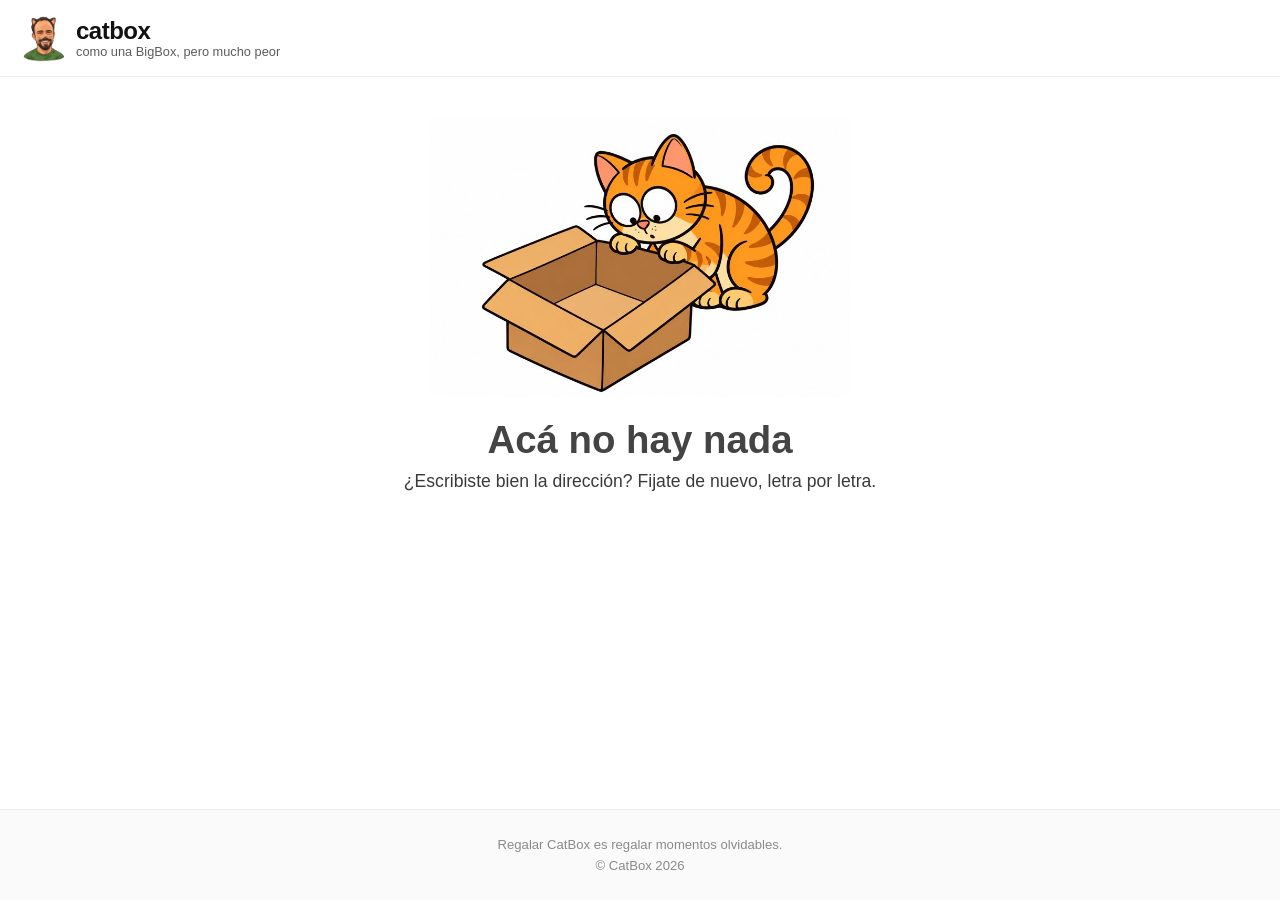
<file: index.html>
<!DOCTYPE html>
<html lang="es">
<head>
  <meta charset="UTF-8">
  <meta name="viewport" content="width=device-width, initial-scale=1.0">
  <title>CatBox – Acá no hay nada</title>
  <link rel="icon" type="image/png" href="/no-es-el-mejor-regalo-pero-es-lo-que-conseguimos/favicon.png">
  <link rel="stylesheet" href="/no-es-el-mejor-regalo-pero-es-lo-que-conseguimos/styles.css?v=4">
</head>
<body class="pagina-error">

  <header>
    <span class="logo">
      <img src="/no-es-el-mejor-regalo-pero-es-lo-que-conseguimos/logo.png" alt="Logo de CatBox">
      <span class="logo-texto">
        <span class="logo-nombre">catbox</span>
        <span class="logo-slogan">como una BigBox, pero mucho peor</span>
      </span>
    </span>
  </header>

  <main>
    <img class="error-imagen" src="/no-es-el-mejor-regalo-pero-es-lo-que-conseguimos/gato-caja.jpg" alt="Un gato mirando una caja vacía">
    <h1>Acá no hay nada</h1>
    <p class="subtitulo">¿Escribiste bien la dirección? Fijate de nuevo, letra por letra.</p>
  </main>

  <footer>
    Regalar CatBox es regalar momentos olvidables.<br>
    © CatBox 2026
  </footer>
</body>
</html>
</file>
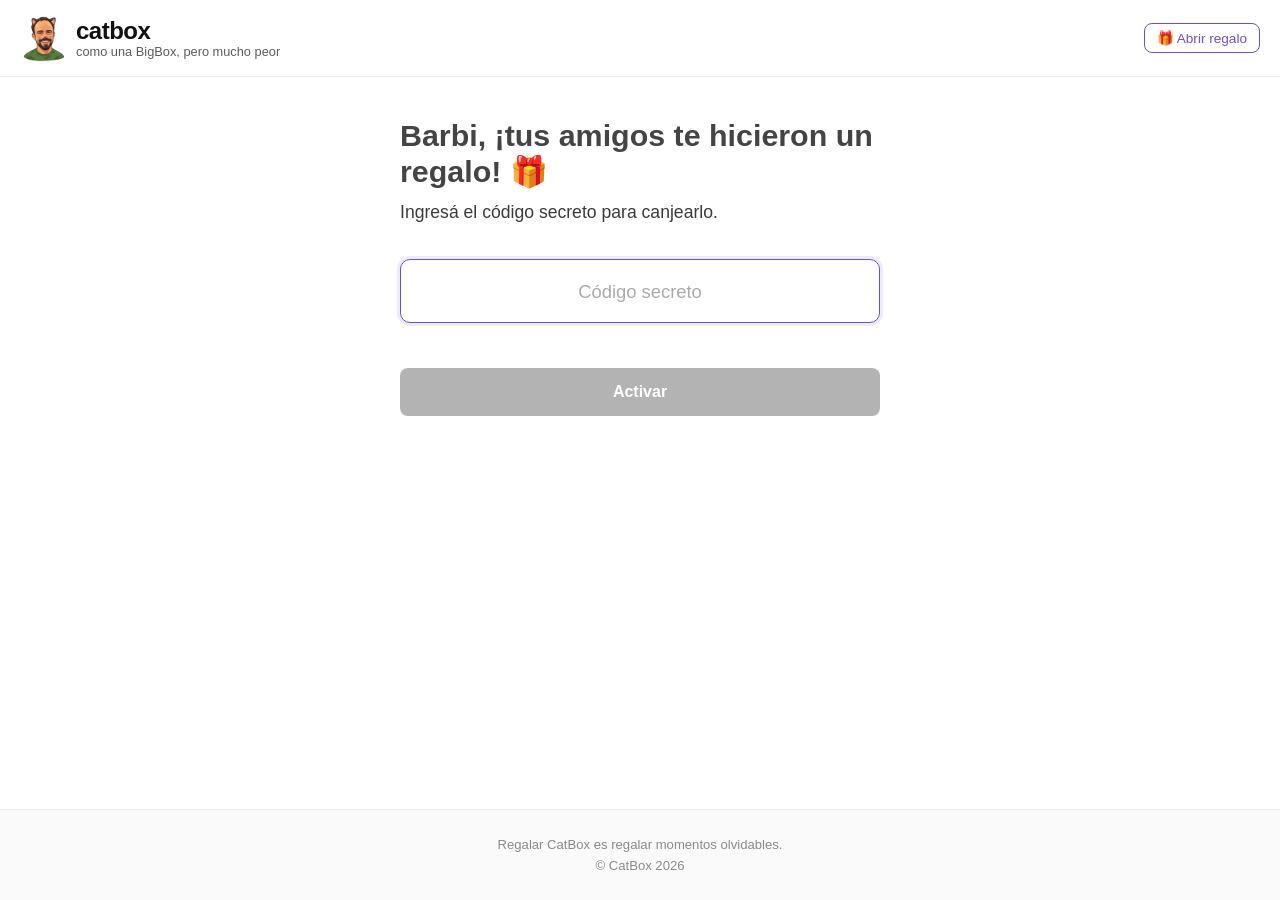
<file: no-es-el-mejor-regalo-pero-es-lo-que-conseguimos/index.html>
<!DOCTYPE html>
<html lang="es">
<head>
  <meta charset="UTF-8">
  <meta name="viewport" content="width=device-width, initial-scale=1.0">
  <title>CatBox – Te regalaron un CatBox</title>
  <link rel="icon" type="image/png" href="favicon.png">
  <link rel="stylesheet" href="styles.css?v=4">
</head>
<body>

  <header>
    <a class="logo" href="index.html">
      <img src="logo.png" alt="Logo de CatBox">
      <span class="logo-texto">
        <span class="logo-nombre">catbox</span>
        <span class="logo-slogan">como una BigBox, pero mucho peor</span>
      </span>
    </a>
    <span class="header-link">🎁 Abrir regalo</span>
  </header>

  <main>
    <h1>Barbi, ¡tus amigos te hicieron un regalo! 🎁</h1>
    <p class="subtitulo">Ingresá el código secreto para canjearlo.</p>

    <form id="formulario" novalidate>
      <input class="campo-codigo" id="codigo" type="text" autocomplete="off" autocapitalize="off" autocorrect="off" spellcheck="false" aria-label="Código secreto" placeholder="Código secreto">
      <p class="mensaje-error" id="error" role="alert"></p>

      <button type="submit" class="boton" id="activar" disabled>Activar</button>
    </form>
  </main>

  <footer>
    Regalar CatBox es regalar momentos olvidables.<br>
    © CatBox 2026
  </footer>

  <script>
    // ⬇️ RESPUESTAS CORRECTAS (no importan mayúsculas, tildes ni espacios de más)
    const RESPUESTAS = ["Juan", "Juan Martín", "Pili", "Pilar", "Santi", "Santiago", "Todos", "Ninguno"];

    const normalizar = t => t.normalize("NFD").replace(/[\u0300-\u036f]/g, "")
                             .toLowerCase().trim().replace(/\s+/g, " ");
    const validas = RESPUESTAS.map(normalizar);

    const campo = document.getElementById("codigo");
    const boton = document.getElementById("activar");
    const error = document.getElementById("error");

    campo.addEventListener("input", () => {
      boton.disabled = campo.value.trim() === "";
      error.textContent = "";
      campo.classList.remove("error");
    });

    document.getElementById("formulario").addEventListener("submit", e => {
      e.preventDefault();
      if (validas.includes(normalizar(campo.value))) {
        try { sessionStorage.setItem("catbox-ok", "1"); } catch (err) {}
        window.location.href = "canje.html";
      } else {
        error.textContent = "Código incorrecto. Probá de nuevo.";
        campo.classList.remove("error");
        void campo.offsetWidth; // reinicia la animación
        campo.classList.add("error");
      }
    });

    campo.focus();
  </script>
</body>
</html>
</file>
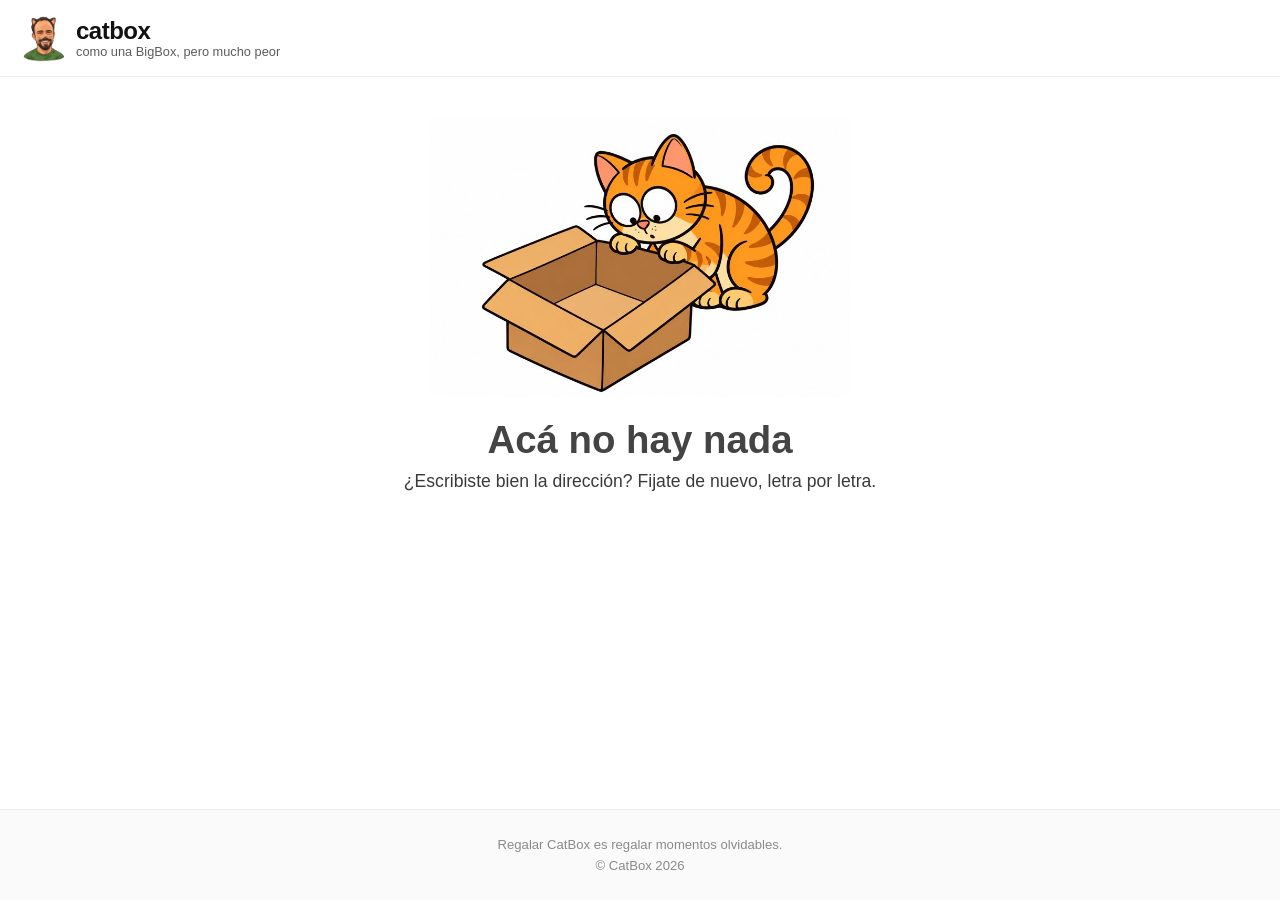
<file: canje.html>
<!DOCTYPE html>
<html lang="es">
<head>
  <meta charset="UTF-8">
  <meta name="viewport" content="width=device-width, initial-scale=1.0">
  <title>CatBox – Elegí tu experiencia</title>
  <link rel="icon" type="image/png" href="favicon.png">
  <link rel="stylesheet" href="styles.css">
  <script>
    // Si alguien entra directo sin poner el código, lo mandamos a la portada
    try {
      if (sessionStorage.getItem("catbox-ok") !== "1") window.location.replace("index.html");
    } catch (e) {}
  </script>
</head>
<body class="canje">

  <header>
    <a class="logo" href="index.html">
      <img src="logo.png" alt="Logo de CatBox">
      <span class="logo-texto">
        <span class="logo-nombre">catbox</span>
        <span class="logo-slogan">como una BigBox, pero mucho peor</span>
      </span>
    </a>
    <span class="header-link">✅ Código activado</span>
  </header>

  <main>
    <h1>¡Código activado, Barbi! 🎉</h1>
    <p class="subtitulo">Elegí la experiencia que quieras canjear.</p>

    <div class="opciones" id="opciones"></div>
  </main>

  <footer>
    Regalar CatBox es regalar momentos olvidables.<br>
    © CatBox 2026
  </footer>

  <script src="experiencias.js"></script>
  <script>
    const contenedor = document.getElementById("opciones");

    OPCIONES.forEach(op => {
      const tarjeta = document.createElement("article");
      tarjeta.className = "opcion" + (op.noDisponible ? " no-disponible" : "");
      tarjeta.innerHTML = `
        <div class="opcion-imagen" style="background:${op.color}">${op.imagen ? `<img src="${op.imagen}" alt="" style="object-position:${op.posicion || "center"}">` : op.emoji}</div>
        <div class="opcion-cuerpo">
          <span class="opcion-categoria"></span>
          <h2></h2>
          <p></p>
          <span class="opcion-estrellas"></span>
          <button class="boton"></button>
        </div>`;
      tarjeta.querySelector(".opcion-categoria").textContent = op.categoria;
      tarjeta.querySelector("h2").textContent = op.titulo;
      tarjeta.querySelector("p").textContent = op.descripcion;

      const zonaEstrellas = tarjeta.querySelector(".opcion-estrellas");
      if (typeof op.estrellas === "number") {
        const pct = Math.max(0, Math.min(5, op.estrellas)) / 5 * 100;
        zonaEstrellas.innerHTML = `<span class="estrellas">★★★★★<span class="relleno" style="width:${pct}%">★★★★★</span></span>`;
      } else {
        zonaEstrellas.innerHTML = `<span>?</span>`;
      }
      zonaEstrellas.append(" · " + op.resena);

      const boton = tarjeta.querySelector("button");
      if (op.noDisponible) {
        boton.textContent = op.noDisponible;
        boton.disabled = true;
      } else {
        boton.textContent = "Canjear esta experiencia";
        boton.addEventListener("click", () => {
          if (op.reserva) window.location.href = "reserva.html?id=" + OPCIONES.indexOf(op);
          else window.location.href = "error.html";
        });
      }
      contenedor.appendChild(tarjeta);
    });

  </script>
</body>
</html>
</file>
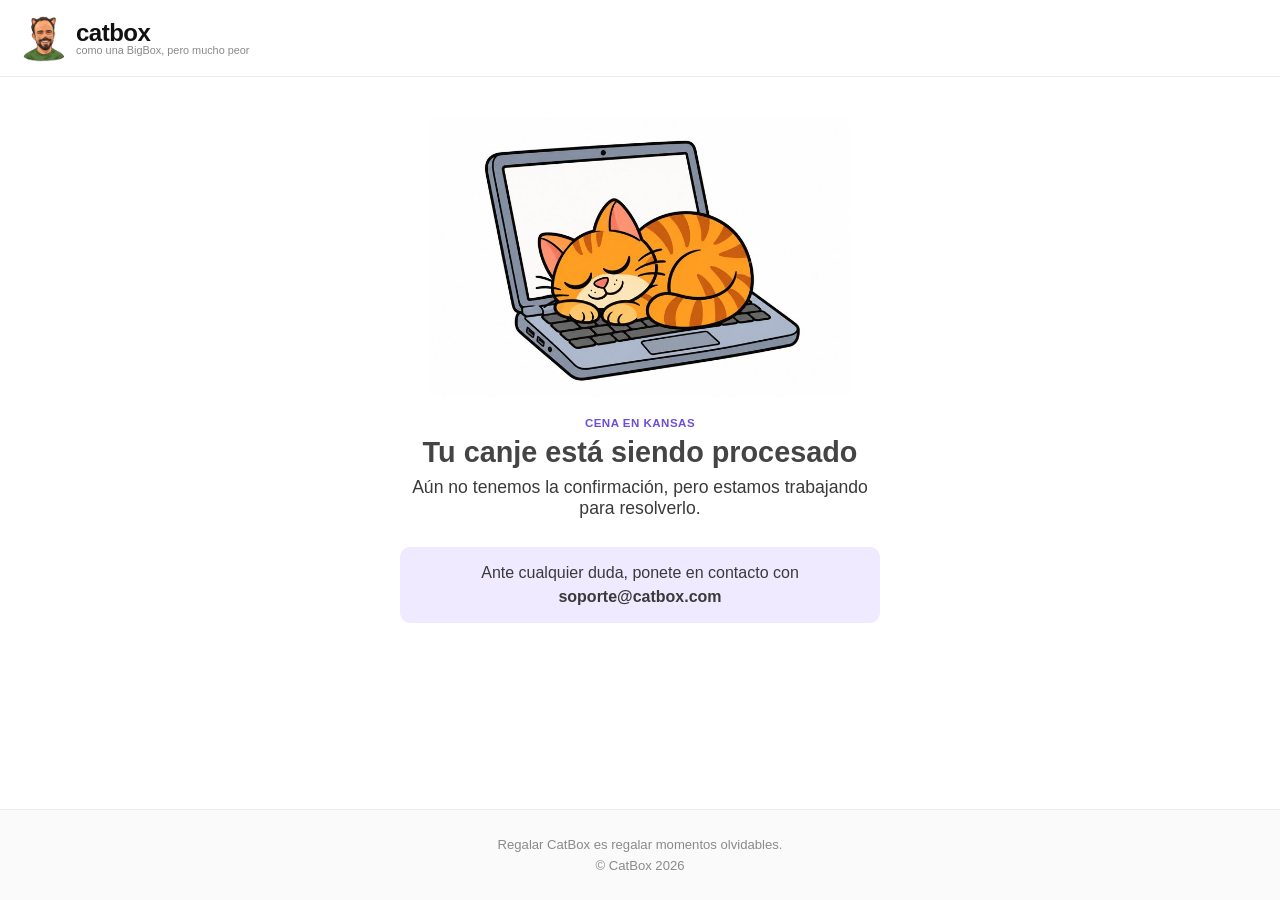
<file: procesando.html>
<!DOCTYPE html>
<html lang="es">
<head>
  <meta charset="UTF-8">
  <meta name="viewport" content="width=device-width, initial-scale=1.0">
  <title>CatBox – Canje en proceso</title>
  <link rel="icon" type="image/png" href="favicon.png">
  <link rel="stylesheet" href="styles.css">
</head>
<body class="pagina-error pagina-procesando">

  <header>
    <a class="logo" href="index.html">
      <img src="logo.png" alt="Logo de CatBox">
      <span class="logo-texto">
        <span class="logo-nombre">catbox</span>
        <span class="logo-slogan">como una BigBox, pero mucho peor</span>
      </span>
    </a>
  </header>

  <main>
    <img class="error-imagen" src="gato-dormido.jpg" alt="Un gato durmiendo sobre una notebook">
    <p class="opcion-categoria" id="experiencia"></p>
    <h1>Tu canje está siendo procesado</h1>
    <p class="subtitulo">Aún no tenemos la confirmación, pero estamos trabajando para resolverlo.</p>
    <p class="aviso">Ante cualquier duda, ponete en contacto con <strong>soporte@catbox.com</strong></p>
  </main>

  <!-- Pop-up de la ruleta -->
  <div class="ruleta-fondo" id="ruletaFondo" aria-hidden="true">
    <div class="ruleta-modal" role="dialog" aria-labelledby="ruletaTitulo">
      <button class="ruleta-cerrar" id="ruletaCerrar" aria-label="Cerrar">×</button>
      <h2 id="ruletaTitulo">CatBox te quiere hacer un regalo adicional.<br>¡Girá la ruleta y ganá!</h2>
      <div class="ruleta-zona">
        <div class="ruleta-flecha"></div>
        <canvas id="ruleta" width="600" height="600"></canvas>
        <button class="ruleta-centro" id="girar">GIRAR</button>
      </div>
      <div class="ruleta-resultado" id="resultado">
        <div class="ruleta-premio">🍷</div>
        <p>¡GANASTE una Wine Bar Experience!</p>
      </div>
    </div>
  </div>

  <footer>
    Regalar CatBox es regalar momentos olvidables.<br>
    © CatBox 2026
  </footer>

  <script src="experiencias.js"></script>
  <script>
    const op = OPCIONES[Number(new URLSearchParams(location.search).get("id"))];
    if (op) document.getElementById("experiencia").textContent = op.titulo;
  </script>
  <script>
    // ---------- Ruleta de premios ----------
    const PREMIOS = ["🥐","🍔","📱","⌚","💰","💊","🛍️","📦","📚","🚗","✈️","🚀","🏐","🎮","🐶","🍷"];
    const GANADOR = "🍷";   // ⬅️ el premio que siempre sale
    const COLORES = ["#6c4fd8","#f4a3c0","#ffd166","#8ecae6","#9d86e9","#ffb4a2","#80d6a3","#f7a072"];

    const canvas = document.getElementById("ruleta");
    const ctx = canvas.getContext("2d");
    const n = PREMIOS.length;
    const seg = 2 * Math.PI / n;
    const R = canvas.width / 2;

    function dibujar() {
      ctx.clearRect(0, 0, canvas.width, canvas.height);
      ctx.save();
      ctx.translate(R, R);
      for (let i = 0; i < n; i++) {
        const ini = -Math.PI / 2 + i * seg;
        ctx.beginPath();
        ctx.moveTo(0, 0);
        ctx.arc(0, 0, R - 6, ini, ini + seg);
        ctx.closePath();
        ctx.fillStyle = COLORES[i % COLORES.length];
        ctx.fill();
        ctx.strokeStyle = "#fff";
        ctx.lineWidth = 4;
        ctx.stroke();
        ctx.save();
        ctx.rotate(ini + seg / 2);
        ctx.translate(R * 0.72, 0);
        ctx.rotate(Math.PI / 2);
        ctx.font = "52px 'Apple Color Emoji','Segoe UI Emoji','Noto Color Emoji',sans-serif";
        ctx.textAlign = "center";
        ctx.textBaseline = "middle";
        ctx.fillText(PREMIOS[i], 0, 0);
        ctx.restore();
      }
      ctx.beginPath();
      ctx.arc(0, 0, R - 4, 0, 2 * Math.PI);
      ctx.strokeStyle = "#3a2a8c";
      ctx.lineWidth = 8;
      ctx.stroke();
      ctx.restore();
    }
    dibujar();

    const fondo = document.getElementById("ruletaFondo");
    const botonGirar = document.getElementById("girar");
    let girando = false;

    // Aparece a los 10 segundos
    setTimeout(() => {
      fondo.classList.add("visible");
      fondo.setAttribute("aria-hidden", "false");
    }, 10000);

    botonGirar.addEventListener("click", () => {
      if (girando) return;
      girando = true;
      botonGirar.disabled = true;
      const i = PREMIOS.indexOf(GANADOR);
      const segGrados = 360 / n;
      const desvio = (Math.random() - 0.5) * segGrados * 0.6; // que no caiga siempre justo en el medio
      const vueltas = 360 * 7;
      const destino = vueltas - (i + 0.5) * segGrados + desvio;
      canvas.style.transform = `rotate(${destino}deg)`;
    });

    canvas.addEventListener("transitionend", () => {
      document.getElementById("resultado").classList.add("visible");
    });

    document.getElementById("ruletaCerrar").addEventListener("click", () => {
      fondo.classList.remove("visible");
      fondo.setAttribute("aria-hidden", "true");
    });
  </script>
</body>
</html>
</file>
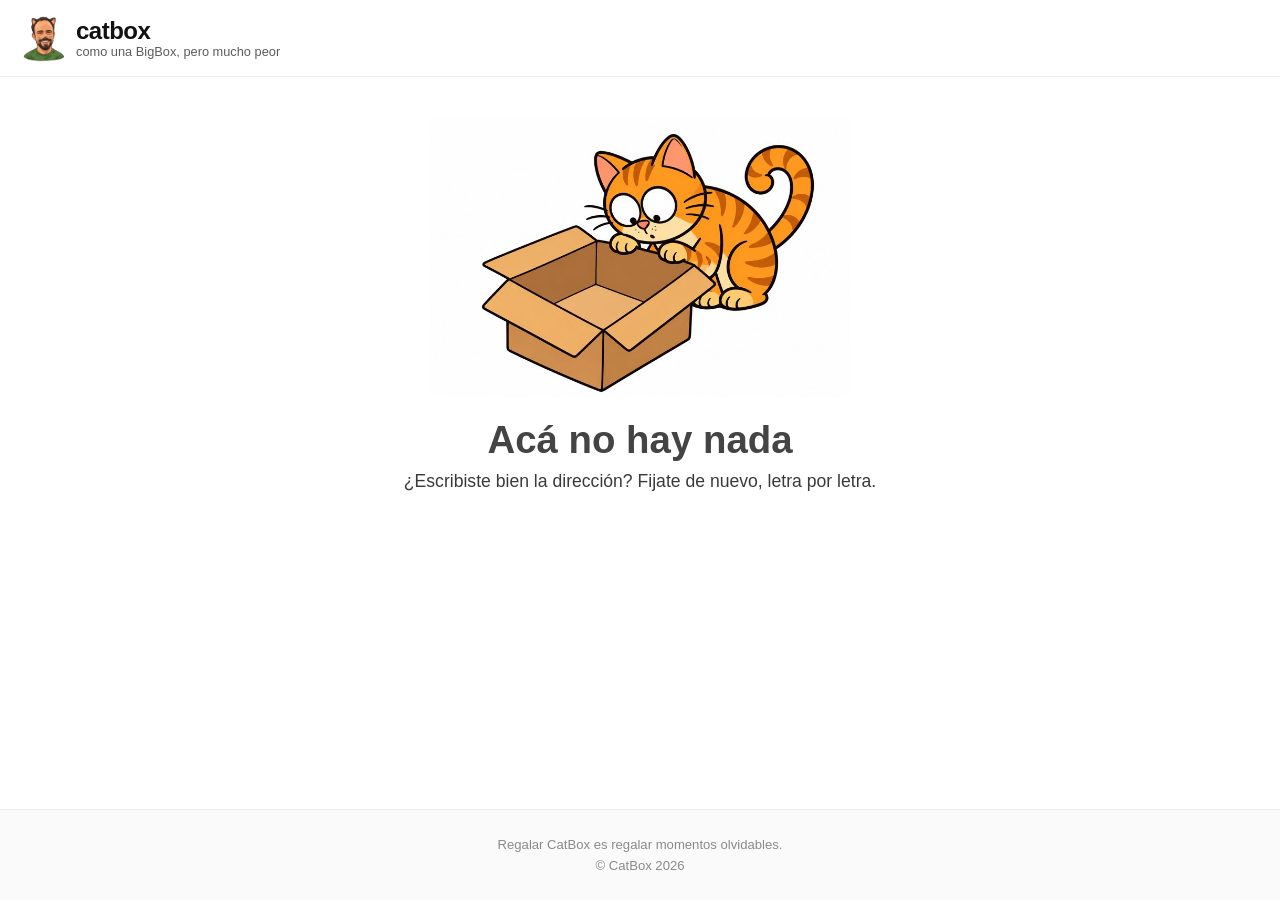
<file: reserva.html>
<!DOCTYPE html>
<html lang="es">
<head>
  <meta charset="UTF-8">
  <meta name="viewport" content="width=device-width, initial-scale=1.0">
  <title>CatBox – Reservá tu experiencia</title>
  <link rel="icon" type="image/png" href="favicon.png">
  <link rel="stylesheet" href="styles.css">
</head>
<body class="pagina-reserva">

  <header>
    <a class="logo" href="index.html">
      <img src="logo.png" alt="Logo de CatBox">
      <span class="logo-texto">
        <span class="logo-nombre">catbox</span>
        <span class="logo-slogan">como una BigBox, pero mucho peor</span>
      </span>
    </a>
  </header>

  <main>
    <img class="reserva-foto" id="foto" src="" alt="">
    <span class="opcion-categoria" id="categoria"></span>
    <h1 id="titulo"></h1>
    <p class="subtitulo" id="descripcion"></p>
    <p class="reserva-detalle" id="detalle"></p>

    <div class="botones">
      <button class="boton boton-secundario" id="volver">← Volver a las experiencias</button>
      <button class="boton" id="canjear">Canjear premio</button>
    </div>
  </main>

  <footer>
    Regalar CatBox es regalar momentos olvidables.<br>
    © CatBox 2026
  </footer>

  <script src="experiencias.js"></script>
  <script>
    const id = Number(new URLSearchParams(location.search).get("id"));
    const op = OPCIONES[id];
    if (!op || !op.reserva) {
      window.location.replace("canje.html");
    } else {
      document.title = "CatBox – " + op.titulo;
      const foto = document.getElementById("foto");
      foto.src = op.imagen;
      foto.alt = op.titulo;
      foto.style.objectPosition = op.posicion || "center";
      document.getElementById("categoria").textContent = op.categoria;
      document.getElementById("titulo").textContent = op.titulo;
      document.getElementById("descripcion").textContent = op.descripcion;
      document.getElementById("detalle").textContent = op.detalle || "";
    }
    document.getElementById("volver").addEventListener("click", () => {
      window.location.href = "canje.html";
    });
    document.getElementById("canjear").addEventListener("click", () => {
      window.location.href = "procesando.html?id=" + id;
    });
  </script>
</body>
</html>
</file>
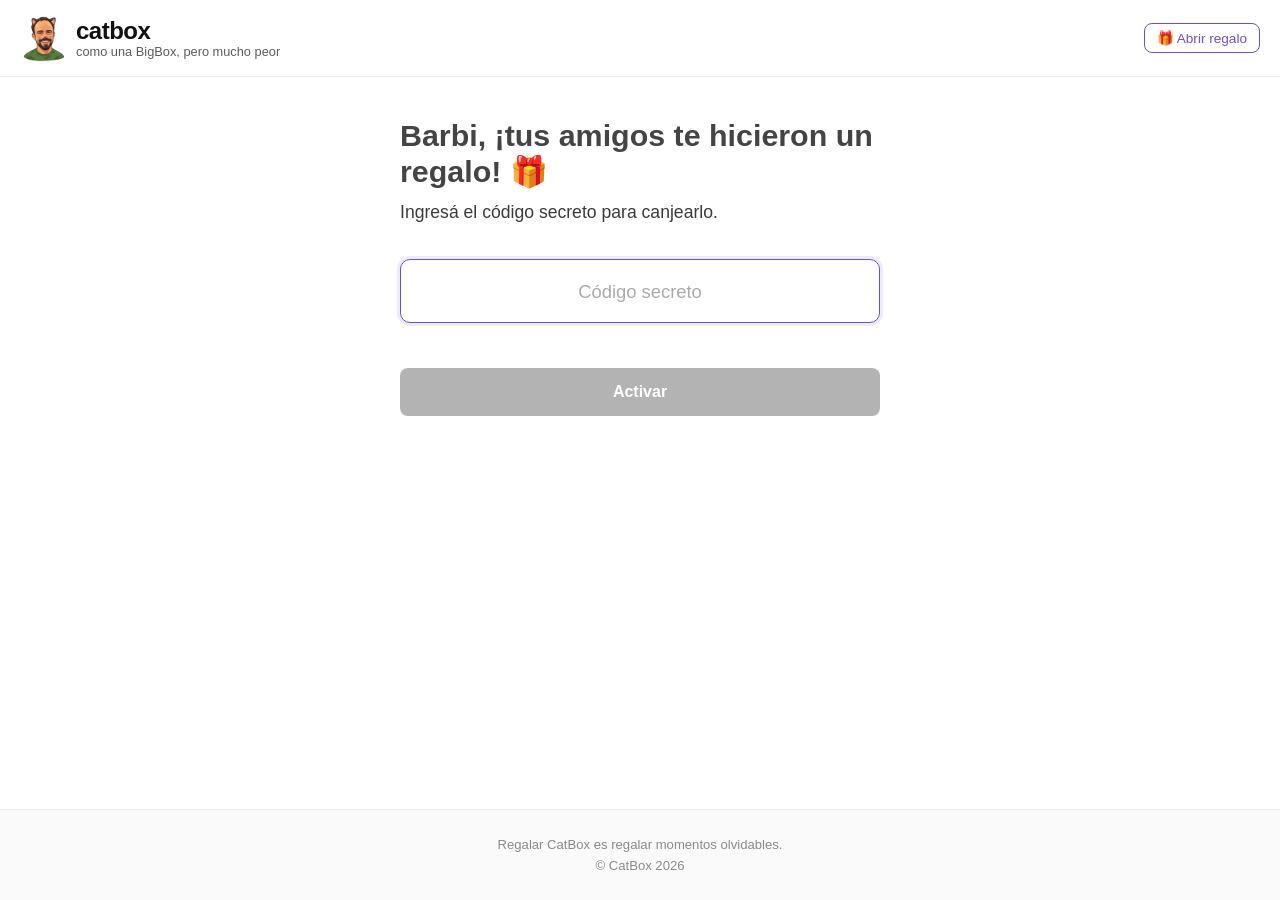
<file: no-es-el-mejor-regalo-pero-es-lo-que-conseguimos/canje.html>
<!DOCTYPE html>
<html lang="es">
<head>
  <meta charset="UTF-8">
  <meta name="viewport" content="width=device-width, initial-scale=1.0">
  <title>CatBox – Elegí tu experiencia</title>
  <link rel="icon" type="image/png" href="favicon.png">
  <link rel="stylesheet" href="styles.css?v=4">
  <script>
    // Si alguien entra directo sin poner el código, lo mandamos a la portada
    try {
      if (sessionStorage.getItem("catbox-ok") !== "1") window.location.replace("index.html");
    } catch (e) {}
  </script>
</head>
<body class="canje">

  <header>
    <a class="logo" href="index.html">
      <img src="logo.png" alt="Logo de CatBox">
      <span class="logo-texto">
        <span class="logo-nombre">catbox</span>
        <span class="logo-slogan">como una BigBox, pero mucho peor</span>
      </span>
    </a>
    <span class="header-link">✅ Código activado</span>
  </header>

  <main>
    <h1>¡Código activado, Barbi! 🎉</h1>
    <p class="subtitulo">Elegí la experiencia que quieras canjear.</p>

    <div class="opciones" id="opciones"></div>
  </main>

  <footer>
    Regalar CatBox es regalar momentos olvidables.<br>
    © CatBox 2026
  </footer>

  <script src="experiencias.js?v=4"></script>
  <script>
    const contenedor = document.getElementById("opciones");

    OPCIONES.forEach(op => {
      const tarjeta = document.createElement("article");
      tarjeta.className = "opcion" + (op.noDisponible ? " no-disponible" : "");
      tarjeta.innerHTML = `
        <div class="opcion-imagen" style="background:${op.color}">${op.imagen ? `<img src="${op.imagen}" alt="" style="object-position:${op.posicion || "center"}">` : op.emoji}</div>
        <div class="opcion-cuerpo">
          <span class="opcion-categoria"></span>
          <h2></h2>
          <p></p>
          <span class="opcion-estrellas"></span>
          <button class="boton"></button>
        </div>`;
      tarjeta.querySelector(".opcion-categoria").textContent = op.categoria;
      tarjeta.querySelector("h2").textContent = op.titulo;
      tarjeta.querySelector("p").textContent = op.descripcion;

      const zonaEstrellas = tarjeta.querySelector(".opcion-estrellas");
      if (typeof op.estrellas === "number") {
        const pct = Math.max(0, Math.min(5, op.estrellas)) / 5 * 100;
        zonaEstrellas.innerHTML = `<span class="estrellas">★★★★★<span class="relleno" style="width:${pct}%">★★★★★</span></span>`;
      } else {
        zonaEstrellas.innerHTML = `<span>?</span>`;
      }
      zonaEstrellas.append(" · " + op.resena);

      const boton = tarjeta.querySelector("button");
      if (op.noDisponible) {
        boton.textContent = op.noDisponible;
        boton.disabled = true;
      } else {
        boton.textContent = "Canjear esta experiencia";
        boton.addEventListener("click", () => {
          if (op.reserva) window.location.href = "reserva.html?id=" + OPCIONES.indexOf(op);
          else window.location.href = "error.html";
        });
      }
      contenedor.appendChild(tarjeta);
    });

  </script>
</body>
</html>
</file>
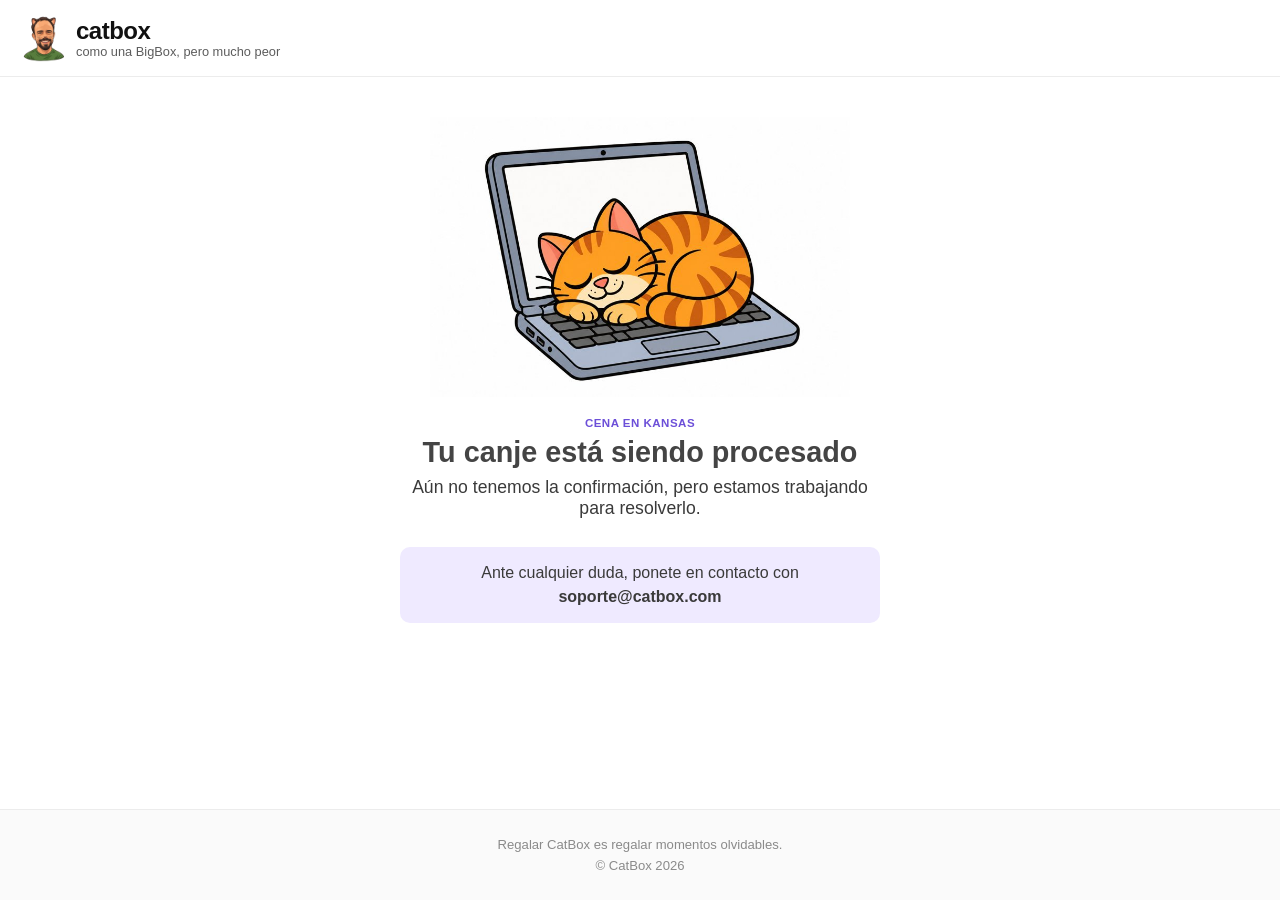
<file: no-es-el-mejor-regalo-pero-es-lo-que-conseguimos/procesando.html>
<!DOCTYPE html>
<html lang="es">
<head>
  <meta charset="UTF-8">
  <meta name="viewport" content="width=device-width, initial-scale=1.0">
  <title>CatBox – Canje en proceso</title>
  <link rel="icon" type="image/png" href="favicon.png">
  <link rel="stylesheet" href="styles.css?v=4">
</head>
<body class="pagina-error pagina-procesando">

  <header>
    <a class="logo" href="index.html">
      <img src="logo.png" alt="Logo de CatBox">
      <span class="logo-texto">
        <span class="logo-nombre">catbox</span>
        <span class="logo-slogan">como una BigBox, pero mucho peor</span>
      </span>
    </a>
  </header>

  <main>
    <img class="error-imagen" src="gato-dormido.jpg" alt="Un gato durmiendo sobre una notebook">
    <p class="opcion-categoria" id="experiencia"></p>
    <h1>Tu canje está siendo procesado</h1>
    <p class="subtitulo">Aún no tenemos la confirmación, pero estamos trabajando para resolverlo.</p>
    <p class="aviso">Ante cualquier duda, ponete en contacto con <strong>soporte@catbox.com</strong></p>
  </main>

  <!-- Pop-up de la ruleta -->
  <div class="ruleta-fondo" id="ruletaFondo" aria-hidden="true">
    <div class="ruleta-modal" role="dialog" aria-labelledby="ruletaTitulo">
      <button class="ruleta-cerrar" id="ruletaCerrar" aria-label="Cerrar">×</button>
      <h2 id="ruletaTitulo">CatBox te quiere hacer un regalo adicional.<br>¡Girá la ruleta y ganá!</h2>
      <div class="ruleta-zona">
        <div class="ruleta-flecha"></div>
        <canvas id="ruleta" width="600" height="600"></canvas>
        <button class="ruleta-centro" id="girar">GIRAR</button>
      </div>
      <div class="ruleta-resultado" id="resultado">
        <div class="ruleta-premio">🍷</div>
        <p>¡GANASTE una Wine Bar Experience!</p>
      </div>
    </div>
  </div>

  <footer>
    Regalar CatBox es regalar momentos olvidables.<br>
    © CatBox 2026
  </footer>

  <script src="experiencias.js?v=4"></script>
  <script>
    const op = OPCIONES[Number(new URLSearchParams(location.search).get("id"))];
    if (op) document.getElementById("experiencia").textContent = op.titulo;
  </script>
  <script>
    // ---------- Ruleta de premios ----------
    const PREMIOS = ["🐶","🏐","🚗","💰","💊","✈️","🍷","📱","🍔","📚","⌚","🛍️"];
    const GANADOR = "🍷";   // ⬅️ el premio que siempre sale
    const COLORES = ["#6c4fd8","#f4a3c0","#ffd166","#8ecae6","#9d86e9","#ffb4a2","#80d6a3","#f7a072"];

    const canvas = document.getElementById("ruleta");
    const ctx = canvas.getContext("2d");
    const n = PREMIOS.length;
    const seg = 2 * Math.PI / n;
    const R = canvas.width / 2;

    function dibujar() {
      ctx.clearRect(0, 0, canvas.width, canvas.height);
      ctx.save();
      ctx.translate(R, R);
      for (let i = 0; i < n; i++) {
        const ini = -Math.PI / 2 + i * seg;
        ctx.beginPath();
        ctx.moveTo(0, 0);
        ctx.arc(0, 0, R - 6, ini, ini + seg);
        ctx.closePath();
        ctx.fillStyle = COLORES[i % COLORES.length];
        ctx.fill();
        ctx.strokeStyle = "#fff";
        ctx.lineWidth = 4;
        ctx.stroke();
        ctx.save();
        ctx.rotate(ini + seg / 2);
        ctx.translate(R * 0.66, 0);
        ctx.rotate(Math.PI / 2);
        ctx.font = "84px 'Apple Color Emoji','Segoe UI Emoji','Noto Color Emoji',sans-serif";
        ctx.textAlign = "center";
        ctx.textBaseline = "middle";
        ctx.fillText(PREMIOS[i], 0, 0);
        ctx.restore();
      }
      ctx.beginPath();
      ctx.arc(0, 0, R - 4, 0, 2 * Math.PI);
      ctx.strokeStyle = "#3a2a8c";
      ctx.lineWidth = 8;
      ctx.stroke();
      ctx.restore();
    }
    dibujar();

    const fondo = document.getElementById("ruletaFondo");
    const botonGirar = document.getElementById("girar");
    let girando = false;

    // Aparece a los 6 segundos
    setTimeout(() => {
      fondo.classList.add("visible");
      fondo.setAttribute("aria-hidden", "false");
    }, 6000);

    botonGirar.addEventListener("click", () => {
      if (girando) return;
      girando = true;
      botonGirar.disabled = true;
      const i = PREMIOS.indexOf(GANADOR);
      const segGrados = 360 / n;
      const desvio = (Math.random() - 0.5) * segGrados * 0.6; // que no caiga siempre justo en el medio
      const vueltas = 360 * 7;
      const destino = vueltas - (i + 0.5) * segGrados + desvio;
      canvas.style.transform = `rotate(${destino}deg)`;
    });

    canvas.addEventListener("transitionend", () => {
      document.getElementById("resultado").classList.add("visible");
    });

    document.getElementById("ruletaCerrar").addEventListener("click", () => {
      fondo.classList.remove("visible");
      fondo.setAttribute("aria-hidden", "true");
    });
  </script>
</body>
</html>
</file>
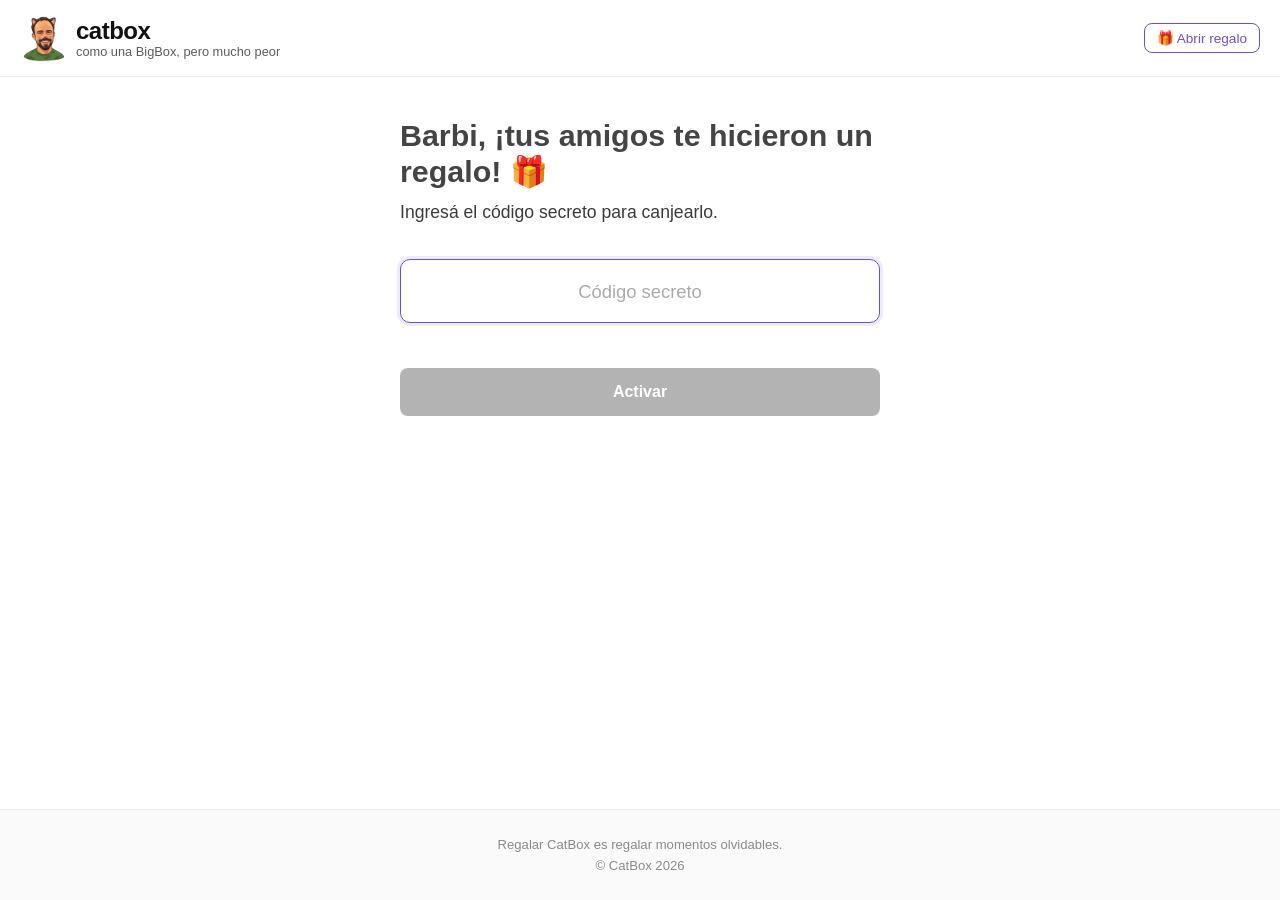
<file: no-es-el-mejor-regalo-pero-es-lo-que-conseguimos/reserva.html>
<!DOCTYPE html>
<html lang="es">
<head>
  <meta charset="UTF-8">
  <meta name="viewport" content="width=device-width, initial-scale=1.0">
  <title>CatBox – Reservá tu experiencia</title>
  <link rel="icon" type="image/png" href="favicon.png">
  <link rel="stylesheet" href="styles.css?v=4">
</head>
<body class="pagina-reserva">

  <header>
    <a class="logo" href="index.html">
      <img src="logo.png" alt="Logo de CatBox">
      <span class="logo-texto">
        <span class="logo-nombre">catbox</span>
        <span class="logo-slogan">como una BigBox, pero mucho peor</span>
      </span>
    </a>
  </header>

  <main>
    <img class="reserva-foto" id="foto" src="" alt="">
    <span class="opcion-categoria" id="categoria"></span>
    <h1 id="titulo"></h1>
    <p class="subtitulo" id="descripcion"></p>
    <p class="reserva-detalle" id="detalle"></p>

    <div class="botones">
      <button class="boton boton-secundario" id="volver">← Volver a las experiencias</button>
      <button class="boton" id="canjear">Canjear premio</button>
    </div>
  </main>

  <footer>
    Regalar CatBox es regalar momentos olvidables.<br>
    © CatBox 2026
  </footer>

  <script src="experiencias.js?v=4"></script>
  <script>
    const id = Number(new URLSearchParams(location.search).get("id"));
    const op = OPCIONES[id];
    if (!op || !op.reserva) {
      window.location.replace("canje.html");
    } else {
      document.title = "CatBox – " + op.titulo;
      const foto = document.getElementById("foto");
      foto.src = op.imagen;
      foto.alt = op.titulo;
      foto.style.objectPosition = op.posicion || "center";
      document.getElementById("categoria").textContent = op.categoria;
      document.getElementById("titulo").textContent = op.titulo;
      document.getElementById("descripcion").textContent = op.descripcion;
      document.getElementById("detalle").textContent = op.detalle || "";
    }
    document.getElementById("volver").addEventListener("click", () => {
      window.location.href = "canje.html";
    });
    document.getElementById("canjear").addEventListener("click", () => {
      window.location.href = "procesando.html?id=" + id;
    });
  </script>
</body>
</html>
</file>
<file: no-es-el-mejor-regalo-pero-es-lo-que-conseguimos/styles.css>
* { box-sizing: border-box; margin: 0; padding: 0; }

:root {
  --violeta: #6c4fd8;
  --violeta-claro: #efeaff;
  --texto: #3a3a3a;
  --gris: #8a8a8a;
  --borde: #d6d6d6;
  --error: #d64545;
}

body {
  font-family: -apple-system, BlinkMacSystemFont, "Segoe UI", Roboto, Helvetica, Arial, sans-serif;
  color: var(--texto);
  background: #fff;
  min-height: 100vh;
  display: flex;
  flex-direction: column;
}

/* ---------- Header ---------- */
header {
  border-bottom: 1px solid #ececec;
  padding: 14px 20px;
  display: flex;
  align-items: center;
  justify-content: space-between;
  gap: 12px;
}

.logo {
  display: flex;
  align-items: center;
  gap: 8px;
  text-decoration: none;
  color: #111;
}
.logo img { width: 48px; height: 48px; object-fit: contain; }
.logo-texto { display: flex; flex-direction: column; line-height: 1.05; }
.logo-nombre { font-size: 1.5rem; font-weight: 800; letter-spacing: -0.5px; }
.logo-slogan { font-size: 0.8rem; color: #5c5c5c; margin-top: 2px; }

.header-link {
  font-size: 0.85rem;
  color: var(--violeta);
  border: 1.5px solid var(--violeta);
  border-radius: 8px;
  padding: 6px 12px;
  white-space: nowrap;
}

/* ---------- Main ---------- */
main {
  flex: 1;
  width: 100%;
  max-width: 520px;
  margin: 0 auto;
  padding: 40px 20px 60px;
}

h1 {
  font-size: 1.9rem;
  line-height: 1.2;
  color: #444;
  margin-bottom: 12px;
}
.subtitulo { font-size: 1.1rem; margin-bottom: 36px; }

label.etiqueta { display: block; font-size: 0.95rem; margin-bottom: 12px; }

/* ---------- Cajitas del código ---------- */
.codigo {
  display: flex;
  border: 1px solid #bbb;
  border-radius: 8px;
  overflow: hidden;
  max-width: 440px;
}
.codigo input {
  flex: 1;
  min-width: 0;
  height: 52px;
  border: none;
  border-right: 1px solid #e3e3e3;
  text-align: center;
  font-size: 1.3rem;
  font-weight: 600;
  color: #222;
  outline: none;
  background: #fff;
}
.codigo input:last-child { border-right: none; }
.codigo input:focus { background: var(--violeta-claro); }
.codigo.error { border-color: var(--error); animation: sacudida 0.35s; }

@keyframes sacudida {
  0%, 100% { transform: translateX(0); }
  25% { transform: translateX(-6px); }
  75% { transform: translateX(6px); }
}

.mensaje-error {
  color: var(--error);
  font-size: 0.88rem;
  margin-top: 10px;
  min-height: 1.2em;
  margin-bottom: 18px;
}

.ayuda {
  display: inline-flex;
  align-items: center;
  gap: 6px;
  font-size: 0.88rem;
  margin: 8px 0 24px;
  cursor: pointer;
  background: none;
  border: none;
  color: var(--texto);
}
.ayuda-texto {
  font-size: 0.85rem;
  color: var(--gris);
  margin: -14px 0 24px;
  display: none;
}
.ayuda-texto.visible { display: block; }

/* ---------- Botones ---------- */
.boton {
  width: 100%;
  padding: 15px;
  font-size: 1rem;
  font-weight: 600;
  border: none;
  border-radius: 8px;
  background: var(--violeta);
  color: #fff;
  cursor: pointer;
  transition: background 0.2s;
}
.boton:disabled { background: #b3b3b3; cursor: not-allowed; }
.boton:not(:disabled):hover { background: #5638c4; }

/* ---------- Página de canje ---------- */
.canje main { max-width: 1180px; }
.canje h1, .canje .subtitulo { text-align: center; }

.opciones {
  display: grid;
  grid-template-columns: repeat(auto-fill, minmax(250px, 1fr));
  gap: 18px;
}

.opcion {
  border: 1px solid #e6e6e6;
  border-radius: 12px;
  overflow: hidden;
  display: flex;
  flex-direction: column;
  background: #fff;
  box-shadow: 0 2px 8px rgba(0,0,0,0.04);
}
.opcion-imagen {
  height: 170px;
  overflow: hidden;
  display: flex;
  align-items: center;
  justify-content: center;
  font-size: 3.4rem;
}
.opcion-cuerpo { padding: 16px; flex: 1; display: flex; flex-direction: column; }
.opcion-categoria {
  font-size: 0.72rem;
  text-transform: uppercase;
  letter-spacing: 0.5px;
  color: var(--violeta);
  font-weight: 700;
  margin-bottom: 6px;
}
.opcion h2 { font-size: 1.08rem; margin-bottom: 6px; }
.opcion p { font-size: 0.88rem; color: #666; margin-bottom: 10px; flex: 1; }
.opcion-estrellas { font-size: 0.8rem; color: var(--gris); margin-bottom: 14px; line-height: 1.5; }
.opcion-estrellas .estrellas { vertical-align: -1px; margin-right: 4px; }
.opcion .boton { padding: 11px; font-size: 0.92rem; }

/* Estrellas con medias estrellas */
.estrellas { position: relative; display: inline-block; color: #d6d6d6; font-size: 1rem; letter-spacing: 1px; line-height: 1; }
.estrellas .relleno { position: absolute; top: 0; left: 0; overflow: hidden; white-space: nowrap; color: #f5b301; }

/* Experiencias no disponibles */
.opcion.no-disponible .opcion-imagen { filter: grayscale(1); opacity: 0.55; }

/* ---------- Modal de confirmación ---------- */
.modal-fondo {
  position: fixed;
  inset: 0;
  background: rgba(0,0,0,0.5);
  display: none;
  align-items: center;
  justify-content: center;
  padding: 20px;
  z-index: 10;
}
.modal-fondo.visible { display: flex; }
.modal {
  background: #fff;
  border-radius: 14px;
  padding: 30px 24px;
  max-width: 400px;
  width: 100%;
  text-align: center;
}
.modal-emoji { font-size: 3.5rem; margin-bottom: 10px; }
.modal h2 { margin-bottom: 10px; }
.modal p { color: #555; margin-bottom: 8px; }
.modal .elegido { font-weight: 700; color: var(--violeta); font-size: 1.1rem; margin: 14px 0; }
.modal .letra-chica { font-size: 0.75rem; color: var(--gris); margin: 16px 0 20px; }

/* ---------- Footer ---------- */
footer {
  background: #fafafa;
  border-top: 1px solid #ececec;
  padding: 24px 20px;
  font-size: 0.82rem;
  color: var(--gris);
  text-align: center;
  line-height: 1.6;
}

@media (max-width: 420px) {
  h1 { font-size: 1.6rem; }
  .codigo input { height: 46px; font-size: 1.1rem; }
  .header-link { display: none; }
}

/* ---------- Página de error 404 ---------- */
.pagina-error main { text-align: center; }
.pagina-error .error-imagen { width: 100%; max-width: 420px; height: auto; margin: 0 auto 20px; display: block; }
.pagina-error h1 { font-size: 2.4rem; margin-bottom: 8px; }
.pagina-error .subtitulo { margin-bottom: 28px; }
.pagina-error .boton { max-width: 320px; }

/* Grilla: 1 columna en celular, 2 en tablet, 3 en computadora */
.opciones { grid-template-columns: 1fr; }
@media (min-width: 640px) { .opciones { grid-template-columns: repeat(2, 1fr); } }
@media (min-width: 1000px) { .opciones { grid-template-columns: repeat(3, 1fr); } }
.opcion-imagen img { width: 100%; height: 100%; object-fit: cover; display: block; }

/* ---------- Página de reserva ---------- */
.pagina-reserva main { max-width: 640px; }
.pagina-reserva .reserva-foto {
  width: 100%; height: 260px; object-fit: cover;
  border-radius: 14px; display: block; margin-bottom: 22px;
}
.pagina-reserva .opcion-categoria { display: block; margin-bottom: 6px; }
.pagina-reserva h1 { margin-bottom: 6px; }
.pagina-reserva .subtitulo { margin-bottom: 16px; color: #666; }
.pagina-reserva .reserva-detalle { font-size: 1rem; line-height: 1.6; margin-bottom: 30px; }
.botones { display: flex; gap: 12px; }
.botones .boton { flex: 1; }
.boton-secundario { background: #fff; color: var(--violeta); border: 1.5px solid var(--violeta); }
.boton-secundario:not(:disabled):hover { background: var(--violeta-claro); }
@media (max-width: 520px) {
  .botones { flex-direction: column-reverse; }
  .pagina-reserva .reserva-foto { height: 200px; }
}

/* ---------- Canje en proceso ---------- */
.pagina-procesando .opcion-categoria { display: block; margin-bottom: 6px; }
.pagina-procesando h1 { font-size: 1.8rem; }
.pagina-procesando .aviso {
  background: var(--violeta-claro); border-radius: 10px;
  padding: 14px 18px; line-height: 1.5;
}

/* Grilla: 1 columna en celular, 2 en tablet, 3 en computadora */
.opciones { grid-template-columns: 1fr; }
@media (min-width: 640px) { .opciones { grid-template-columns: repeat(2, 1fr); } }
@media (min-width: 1000px) { .opciones { grid-template-columns: repeat(3, 1fr); } }
.opcion-imagen img { width: 100%; height: 100%; object-fit: cover; display: block; }

/* ---------- Página de reserva ---------- */
.pagina-reserva h1 { font-size: 1.9rem; margin-bottom: 8px; }
.pagina-reserva .opcion-categoria { display: block; margin-bottom: 8px; }
.pagina-reserva .subtitulo { margin-bottom: 20px; }
.pagina-reserva .aviso {
  background: var(--violeta-claro);
  border-radius: 10px;
  padding: 16px 18px;
  font-size: 1rem;
  line-height: 1.5;
  margin-bottom: 24px;
}

/* ---------- Ruleta de premios ---------- */
.ruleta-fondo {
  position: fixed; inset: 0; background: rgba(20, 10, 50, 0.6);
  display: none; align-items: center; justify-content: center;
  padding: 16px; z-index: 20;
}
.ruleta-fondo.visible { display: flex; animation: aparecer 0.35s ease-out; }
@keyframes aparecer { from { opacity: 0; transform: scale(0.92); } to { opacity: 1; transform: scale(1); } }

.ruleta-modal {
  position: relative; background: #fff; border-radius: 18px;
  padding: 26px 20px 22px; width: 100%; max-width: 440px;
  text-align: center; max-height: 100%; overflow-y: auto;
}
.ruleta-modal h2 { font-size: 1.2rem; line-height: 1.35; color: #333; margin: 0 20px 18px; }
.ruleta-cerrar {
  position: absolute; top: 8px; right: 12px; background: none; border: none;
  font-size: 1.8rem; color: #999; cursor: pointer; line-height: 1;
}

.ruleta-zona { position: relative; width: min(340px, 78vw); aspect-ratio: 1; margin: 0 auto; }
.ruleta-zona canvas {
  width: 100%; height: 100%; border-radius: 50%;
  box-shadow: 0 6px 20px rgba(60, 40, 140, 0.25);
  transition: transform 5.5s cubic-bezier(0.12, 0.8, 0.2, 1);
}
.ruleta-flecha {
  position: absolute; top: -8px; left: 50%; transform: translateX(-50%);
  width: 0; height: 0; z-index: 2;
  border-left: 16px solid transparent; border-right: 16px solid transparent;
  border-top: 30px solid #d64545;
  filter: drop-shadow(0 2px 2px rgba(0,0,0,0.3));
}
.ruleta-centro {
  position: absolute; top: 50%; left: 50%; transform: translate(-50%, -50%);
  width: 26%; aspect-ratio: 1; border-radius: 50%;
  background: #fff; border: 4px solid #3a2a8c; color: #3a2a8c;
  font-weight: 800; font-size: 0.95rem; cursor: pointer; z-index: 2;
  box-shadow: 0 2px 8px rgba(0,0,0,0.2);
}
.ruleta-centro:disabled { cursor: default; color: #aaa; border-color: #ccc; }

.ruleta-resultado { display: none; margin-top: 18px; }
.ruleta-resultado.visible { display: block; animation: aparecer 0.4s ease-out; }
.ruleta-premio { font-size: 3.2rem; line-height: 1; margin-bottom: 6px; }
.ruleta-resultado p { font-size: 1.3rem; font-weight: 800; color: var(--violeta); }

/* ---------- Campo de código secreto ---------- */
.campo-codigo {
  display: block; width: 100%; height: 64px; margin: 0 auto;
  border: 1.5px solid #bbb; border-radius: 10px;
  padding: 0 16px; font-size: 1.4rem; text-align: center;
  outline: none; color: #222; background: #fff;
  -webkit-appearance: none; appearance: none;
}
.campo-codigo::placeholder { color: #aaa; font-size: 1.15rem; }
.campo-codigo:focus { border-color: var(--violeta); box-shadow: 0 0 0 3px var(--violeta-claro); }
.campo-codigo.error { border-color: var(--error); animation: sacudida 0.35s; }
.mensaje-error { text-align: center; }
</file>
<file: styles.css>
* { box-sizing: border-box; margin: 0; padding: 0; }

:root {
  --violeta: #6c4fd8;
  --violeta-claro: #efeaff;
  --texto: #3a3a3a;
  --gris: #8a8a8a;
  --borde: #d6d6d6;
  --error: #d64545;
}

body {
  font-family: -apple-system, BlinkMacSystemFont, "Segoe UI", Roboto, Helvetica, Arial, sans-serif;
  color: var(--texto);
  background: #fff;
  min-height: 100vh;
  display: flex;
  flex-direction: column;
}

/* ---------- Header ---------- */
header {
  border-bottom: 1px solid #ececec;
  padding: 14px 20px;
  display: flex;
  align-items: center;
  justify-content: space-between;
  gap: 12px;
}

.logo {
  display: flex;
  align-items: center;
  gap: 8px;
  text-decoration: none;
  color: #111;
}
.logo img { width: 48px; height: 48px; object-fit: contain; }
.logo-texto { display: flex; flex-direction: column; line-height: 1.05; }
.logo-nombre { font-size: 1.5rem; font-weight: 800; letter-spacing: -0.5px; }
.logo-slogan { font-size: 0.68rem; color: var(--gris); }

.header-link {
  font-size: 0.85rem;
  color: var(--violeta);
  border: 1.5px solid var(--violeta);
  border-radius: 8px;
  padding: 6px 12px;
  white-space: nowrap;
}

/* ---------- Main ---------- */
main {
  flex: 1;
  width: 100%;
  max-width: 520px;
  margin: 0 auto;
  padding: 40px 20px 60px;
}

h1 {
  font-size: 1.9rem;
  line-height: 1.2;
  color: #444;
  margin-bottom: 12px;
}
.subtitulo { font-size: 1.1rem; margin-bottom: 36px; }

label.etiqueta { display: block; font-size: 0.95rem; margin-bottom: 12px; }

/* ---------- Cajitas del código ---------- */
.codigo {
  display: flex;
  border: 1px solid #bbb;
  border-radius: 8px;
  overflow: hidden;
  max-width: 440px;
}
.codigo input {
  flex: 1;
  min-width: 0;
  height: 52px;
  border: none;
  border-right: 1px solid #e3e3e3;
  text-align: center;
  font-size: 1.3rem;
  font-weight: 600;
  color: #222;
  outline: none;
  background: #fff;
}
.codigo input:last-child { border-right: none; }
.codigo input:focus { background: var(--violeta-claro); }
.codigo.error { border-color: var(--error); animation: sacudida 0.35s; }

@keyframes sacudida {
  0%, 100% { transform: translateX(0); }
  25% { transform: translateX(-6px); }
  75% { transform: translateX(6px); }
}

.mensaje-error {
  color: var(--error);
  font-size: 0.88rem;
  margin-top: 10px;
  min-height: 1.2em;
  margin-bottom: 18px;
}

.ayuda {
  display: inline-flex;
  align-items: center;
  gap: 6px;
  font-size: 0.88rem;
  margin: 8px 0 24px;
  cursor: pointer;
  background: none;
  border: none;
  color: var(--texto);
}
.ayuda-texto {
  font-size: 0.85rem;
  color: var(--gris);
  margin: -14px 0 24px;
  display: none;
}
.ayuda-texto.visible { display: block; }

/* ---------- Botones ---------- */
.boton {
  width: 100%;
  padding: 15px;
  font-size: 1rem;
  font-weight: 600;
  border: none;
  border-radius: 8px;
  background: var(--violeta);
  color: #fff;
  cursor: pointer;
  transition: background 0.2s;
}
.boton:disabled { background: #b3b3b3; cursor: not-allowed; }
.boton:not(:disabled):hover { background: #5638c4; }

/* ---------- Página de canje ---------- */
.canje main { max-width: 1180px; }
.canje h1, .canje .subtitulo { text-align: center; }

.opciones {
  display: grid;
  grid-template-columns: repeat(auto-fill, minmax(250px, 1fr));
  gap: 18px;
}

.opcion {
  border: 1px solid #e6e6e6;
  border-radius: 12px;
  overflow: hidden;
  display: flex;
  flex-direction: column;
  background: #fff;
  box-shadow: 0 2px 8px rgba(0,0,0,0.04);
}
.opcion-imagen {
  height: 170px;
  overflow: hidden;
  display: flex;
  align-items: center;
  justify-content: center;
  font-size: 3.4rem;
}
.opcion-cuerpo { padding: 16px; flex: 1; display: flex; flex-direction: column; }
.opcion-categoria {
  font-size: 0.72rem;
  text-transform: uppercase;
  letter-spacing: 0.5px;
  color: var(--violeta);
  font-weight: 700;
  margin-bottom: 6px;
}
.opcion h2 { font-size: 1.08rem; margin-bottom: 6px; }
.opcion p { font-size: 0.88rem; color: #666; margin-bottom: 10px; flex: 1; }
.opcion-estrellas { font-size: 0.8rem; color: var(--gris); margin-bottom: 14px; line-height: 1.5; }
.opcion-estrellas .estrellas { vertical-align: -1px; margin-right: 4px; }
.opcion .boton { padding: 11px; font-size: 0.92rem; }

/* Estrellas con medias estrellas */
.estrellas { position: relative; display: inline-block; color: #d6d6d6; font-size: 1rem; letter-spacing: 1px; line-height: 1; }
.estrellas .relleno { position: absolute; top: 0; left: 0; overflow: hidden; white-space: nowrap; color: #f5b301; }

/* Experiencias no disponibles */
.opcion.no-disponible .opcion-imagen { filter: grayscale(1); opacity: 0.55; }

/* ---------- Modal de confirmación ---------- */
.modal-fondo {
  position: fixed;
  inset: 0;
  background: rgba(0,0,0,0.5);
  display: none;
  align-items: center;
  justify-content: center;
  padding: 20px;
  z-index: 10;
}
.modal-fondo.visible { display: flex; }
.modal {
  background: #fff;
  border-radius: 14px;
  padding: 30px 24px;
  max-width: 400px;
  width: 100%;
  text-align: center;
}
.modal-emoji { font-size: 3.5rem; margin-bottom: 10px; }
.modal h2 { margin-bottom: 10px; }
.modal p { color: #555; margin-bottom: 8px; }
.modal .elegido { font-weight: 700; color: var(--violeta); font-size: 1.1rem; margin: 14px 0; }
.modal .letra-chica { font-size: 0.75rem; color: var(--gris); margin: 16px 0 20px; }

/* ---------- Footer ---------- */
footer {
  background: #fafafa;
  border-top: 1px solid #ececec;
  padding: 24px 20px;
  font-size: 0.82rem;
  color: var(--gris);
  text-align: center;
  line-height: 1.6;
}

@media (max-width: 420px) {
  h1 { font-size: 1.6rem; }
  .codigo input { height: 46px; font-size: 1.1rem; }
  .header-link { display: none; }
}

/* ---------- Página de error 404 ---------- */
.pagina-error main { text-align: center; }
.pagina-error .error-imagen { width: 100%; max-width: 420px; height: auto; margin: 0 auto 20px; display: block; }
.pagina-error h1 { font-size: 2.4rem; margin-bottom: 8px; }
.pagina-error .subtitulo { margin-bottom: 28px; }
.pagina-error .boton { max-width: 320px; }

/* Grilla: 1 columna en celular, 2 en tablet, 3 en computadora */
.opciones { grid-template-columns: 1fr; }
@media (min-width: 640px) { .opciones { grid-template-columns: repeat(2, 1fr); } }
@media (min-width: 1000px) { .opciones { grid-template-columns: repeat(3, 1fr); } }
.opcion-imagen img { width: 100%; height: 100%; object-fit: cover; display: block; }

/* ---------- Página de reserva ---------- */
.pagina-reserva main { max-width: 640px; }
.pagina-reserva .reserva-foto {
  width: 100%; height: 260px; object-fit: cover;
  border-radius: 14px; display: block; margin-bottom: 22px;
}
.pagina-reserva .opcion-categoria { display: block; margin-bottom: 6px; }
.pagina-reserva h1 { margin-bottom: 6px; }
.pagina-reserva .subtitulo { margin-bottom: 16px; color: #666; }
.pagina-reserva .reserva-detalle { font-size: 1rem; line-height: 1.6; margin-bottom: 30px; }
.botones { display: flex; gap: 12px; }
.botones .boton { flex: 1; }
.boton-secundario { background: #fff; color: var(--violeta); border: 1.5px solid var(--violeta); }
.boton-secundario:not(:disabled):hover { background: var(--violeta-claro); }
@media (max-width: 520px) {
  .botones { flex-direction: column-reverse; }
  .pagina-reserva .reserva-foto { height: 200px; }
}

/* ---------- Canje en proceso ---------- */
.pagina-procesando .opcion-categoria { display: block; margin-bottom: 6px; }
.pagina-procesando h1 { font-size: 1.8rem; }
.pagina-procesando .aviso {
  background: var(--violeta-claro); border-radius: 10px;
  padding: 14px 18px; line-height: 1.5;
}

/* Grilla: 1 columna en celular, 2 en tablet, 3 en computadora */
.opciones { grid-template-columns: 1fr; }
@media (min-width: 640px) { .opciones { grid-template-columns: repeat(2, 1fr); } }
@media (min-width: 1000px) { .opciones { grid-template-columns: repeat(3, 1fr); } }
.opcion-imagen img { width: 100%; height: 100%; object-fit: cover; display: block; }

/* ---------- Página de reserva ---------- */
.pagina-reserva h1 { font-size: 1.9rem; margin-bottom: 8px; }
.pagina-reserva .opcion-categoria { display: block; margin-bottom: 8px; }
.pagina-reserva .subtitulo { margin-bottom: 20px; }
.pagina-reserva .aviso {
  background: var(--violeta-claro);
  border-radius: 10px;
  padding: 16px 18px;
  font-size: 1rem;
  line-height: 1.5;
  margin-bottom: 24px;
}

/* ---------- Ruleta de premios ---------- */
.ruleta-fondo {
  position: fixed; inset: 0; background: rgba(20, 10, 50, 0.6);
  display: none; align-items: center; justify-content: center;
  padding: 16px; z-index: 20;
}
.ruleta-fondo.visible { display: flex; animation: aparecer 0.35s ease-out; }
@keyframes aparecer { from { opacity: 0; transform: scale(0.92); } to { opacity: 1; transform: scale(1); } }

.ruleta-modal {
  position: relative; background: #fff; border-radius: 18px;
  padding: 26px 20px 22px; width: 100%; max-width: 440px;
  text-align: center; max-height: 100%; overflow-y: auto;
}
.ruleta-modal h2 { font-size: 1.2rem; line-height: 1.35; color: #333; margin: 0 20px 18px; }
.ruleta-cerrar {
  position: absolute; top: 8px; right: 12px; background: none; border: none;
  font-size: 1.8rem; color: #999; cursor: pointer; line-height: 1;
}

.ruleta-zona { position: relative; width: min(340px, 78vw); aspect-ratio: 1; margin: 0 auto; }
.ruleta-zona canvas {
  width: 100%; height: 100%; border-radius: 50%;
  box-shadow: 0 6px 20px rgba(60, 40, 140, 0.25);
  transition: transform 5.5s cubic-bezier(0.12, 0.8, 0.2, 1);
}
.ruleta-flecha {
  position: absolute; top: -8px; left: 50%; transform: translateX(-50%);
  width: 0; height: 0; z-index: 2;
  border-left: 16px solid transparent; border-right: 16px solid transparent;
  border-top: 30px solid #d64545;
  filter: drop-shadow(0 2px 2px rgba(0,0,0,0.3));
}
.ruleta-centro {
  position: absolute; top: 50%; left: 50%; transform: translate(-50%, -50%);
  width: 26%; aspect-ratio: 1; border-radius: 50%;
  background: #fff; border: 4px solid #3a2a8c; color: #3a2a8c;
  font-weight: 800; font-size: 0.95rem; cursor: pointer; z-index: 2;
  box-shadow: 0 2px 8px rgba(0,0,0,0.2);
}
.ruleta-centro:disabled { cursor: default; color: #aaa; border-color: #ccc; }

.ruleta-resultado { display: none; margin-top: 18px; }
.ruleta-resultado.visible { display: block; animation: aparecer 0.4s ease-out; }
.ruleta-premio { font-size: 3.2rem; line-height: 1; margin-bottom: 6px; }
.ruleta-resultado p { font-size: 1.3rem; font-weight: 800; color: var(--violeta); }
</file>
